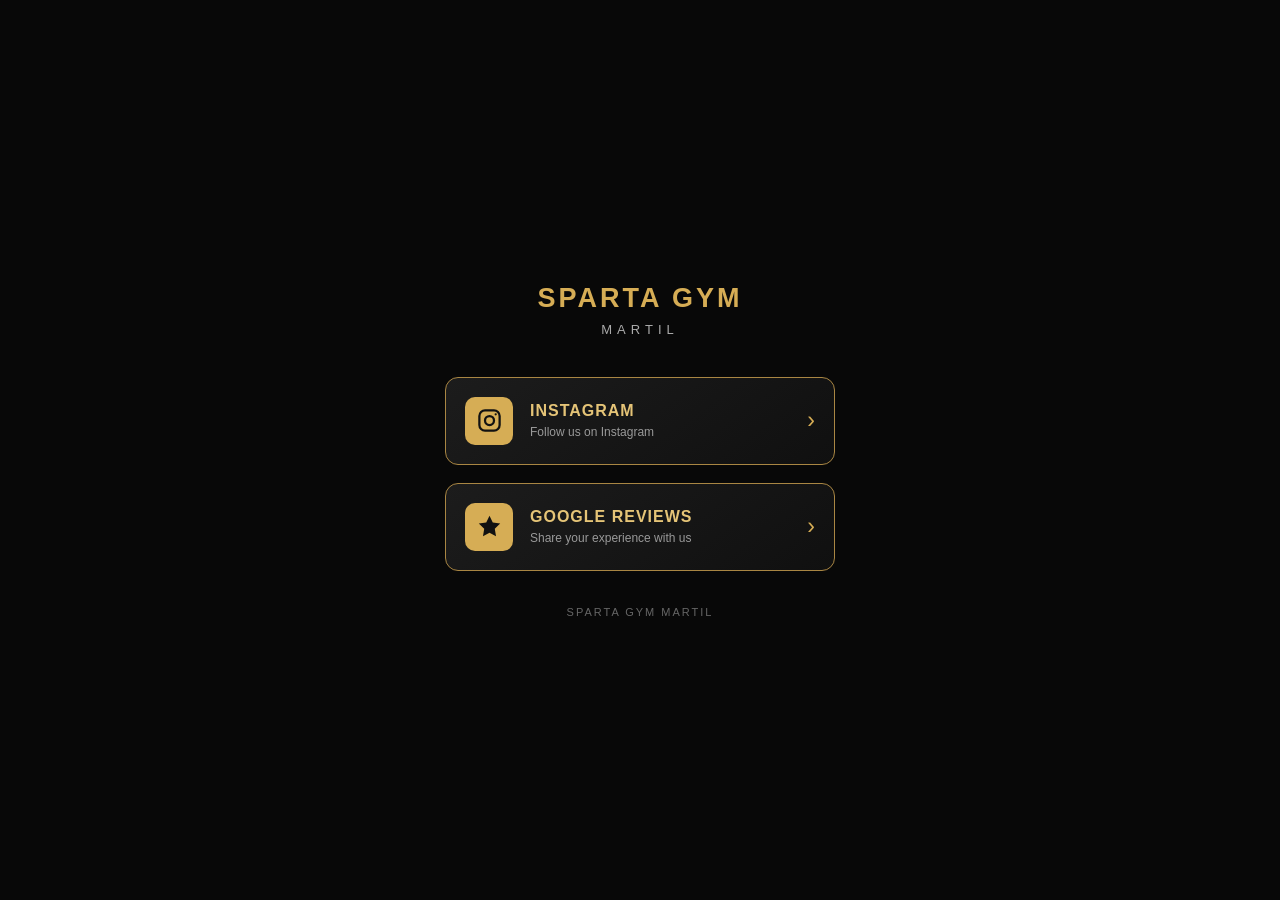
<file: index.html>
<!DOCTYPE html>
<html lang="en">
<head>
<meta charset="UTF-8">
<meta name="viewport" content="width=device-width, initial-scale=1.0">
<title>SPARTA GYM MARTIL</title>

<style>
* {
    margin: 0;
    padding: 0;
    box-sizing: border-box;
}

body {
    min-height: 100vh;
    background: #080808;
    color: white;
    font-family: Arial, sans-serif;
    display: flex;
    justify-content: center;
    align-items: center;
    padding: 25px;
}

.container {
    width: 100%;
    max-width: 390px;
    text-align: center;
}

.logo {
    width: 125px;
    height: 125px;
    object-fit: contain;
    margin-bottom: 18px;
}

h1 {
    color: #d6ad55;
    font-size: 27px;
    letter-spacing: 3px;
}

.subtitle {
    color: #aaa;
    font-size: 13px;
    letter-spacing: 5px;
    margin-top: 8px;
    margin-bottom: 40px;
}

.option {
    display: flex;
    align-items: center;
    gap: 17px;
    width: 100%;
    padding: 19px;
    margin-bottom: 18px;
    background: linear-gradient(145deg, #1c1c1c, #101010);
    border: 1px solid #a98643;
    border-radius: 13px;
    text-decoration: none;
    color: white;
    transition: 0.25s;
}

.option:hover {
    border-color: #f0cc77;
    transform: translateY(-3px);
}

.option-icon {
    width: 48px;
    height: 48px;
    display: flex;
    align-items: center;
    justify-content: center;
    background: #d6ad55;
    color: #111;
    border-radius: 10px;
    flex-shrink: 0;
}

.option-icon svg {
    width: 27px;
    height: 27px;
}

.option-text {
    text-align: left;
}

.option-text h2 {
    font-size: 16px;
    color: #e5c477;
    letter-spacing: 1px;
}

.option-text p {
    font-size: 12px;
    color: #999;
    margin-top: 5px;
}

.arrow {
    margin-left: auto;
    color: #d6ad55;
    font-size: 23px;
}

footer {
    color: #666;
    font-size: 11px;
    margin-top: 35px;
    letter-spacing: 2px;
}
</style>
</head>

<body>

<div class="container">

    <h1>SPARTA GYM</h1>
    <p class="subtitle">MARTIL</p>

    <!-- INSTAGRAM -->
    <a class="option"
       href="https://www.instagram.com/sparta.gym.martil/"
       target="_blank"
       rel="noopener">

        <div class="option-icon">
            <svg viewBox="0 0 24 24" fill="none"
                 stroke="currentColor" stroke-width="2">
                <rect x="3" y="3" width="18" height="18" rx="5"/>
                <circle cx="12" cy="12" r="4"/>
                <circle cx="17.5" cy="6.5" r="1"
                        fill="currentColor" stroke="none"/>
            </svg>
        </div>

        <div class="option-text">
            <h2>INSTAGRAM</h2>
            <p>Follow us on Instagram</p>
        </div>

        <span class="arrow">›</span>
    </a>

    <!-- GOOGLE REVIEWS -->
    <a class="option" href="reviews.html">

        <div class="option-icon">
            <svg viewBox="0 0 24 24" fill="currentColor">
                <path d="M12 2.5l2.9 5.9 6.6 1-4.8 4.7
                1.1 6.6-5.8-3.1-5.8 3.1
                1.1-6.6-4.8-4.7 6.6-1z"/>
            </svg>
        </div>

        <div class="option-text">
            <h2>GOOGLE REVIEWS</h2>
            <p>Share your experience with us</p>
        </div>

        <span class="arrow">›</span>
    </a>

    <footer>
        SPARTA GYM MARTIL
    </footer>

</div>

</body>
</html>
</file>
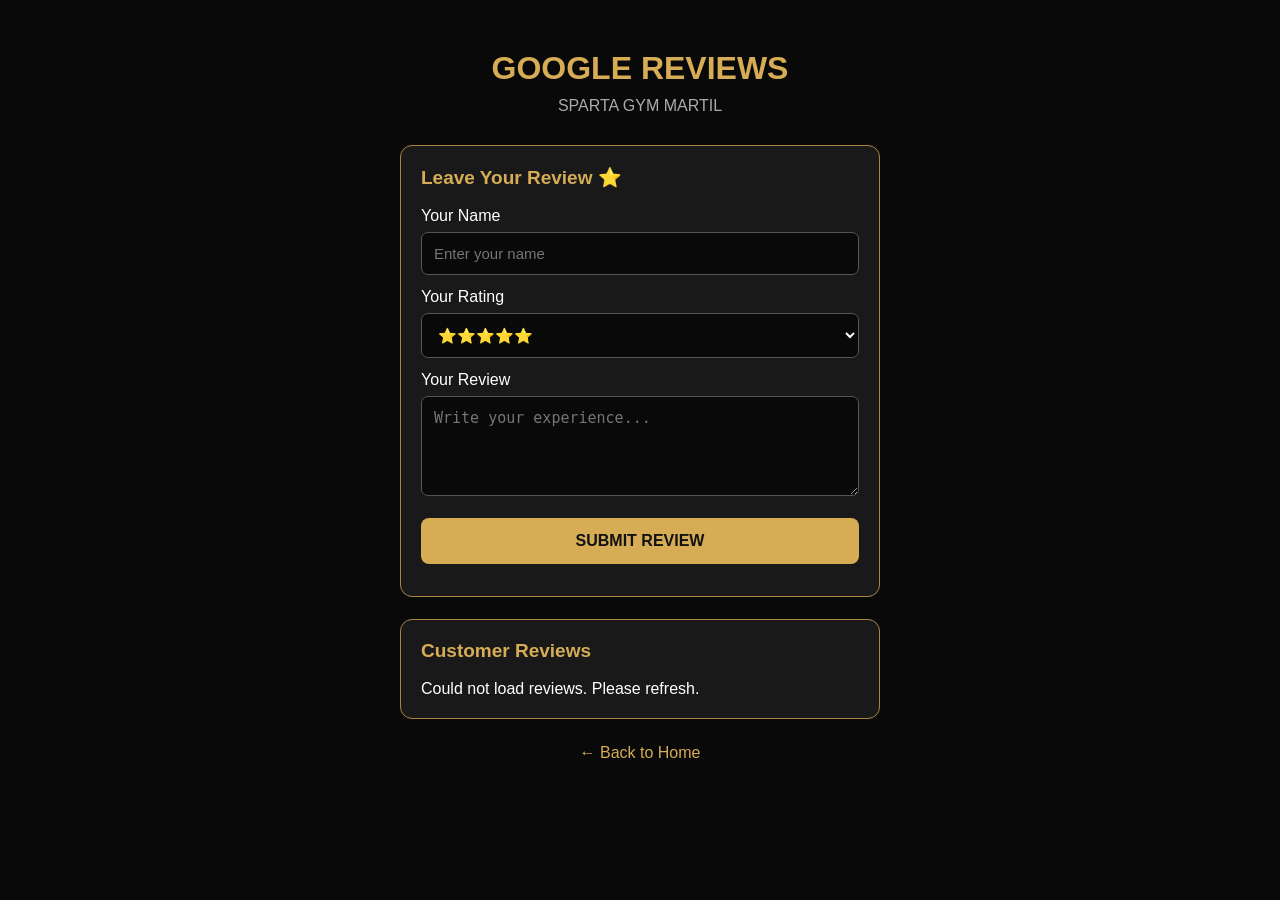
<file: reviews.html>
<!DOCTYPE html>
<html lang="en">
<head>
<meta charset="UTF-8">
<meta name="viewport" content="width=device-width, initial-scale=1.0">
<title>SPARTA GYM - Reviews</title>

<style>
* {
    box-sizing: border-box;
    margin: 0;
    padding: 0;
}

body {
    background: #090909;
    color: white;
    font-family: Arial, sans-serif;
    padding: 25px 15px;
}

.container {
    max-width: 480px;
    margin: 25px auto;
}

h1 {
    text-align: center;
    color: #d6ad55;
    margin-bottom: 10px;
}

.subtitle {
    text-align: center;
    color: #aaa;
    margin-bottom: 30px;
}

.card {
    background: #191919;
    border: 1px solid #a98643;
    border-radius: 12px;
    padding: 20px;
    margin-bottom: 22px;
}

h2 {
    color: #d6ad55;
    font-size: 19px;
    margin-bottom: 18px;
}

label {
    display: block;
    margin: 13px 0 7px;
}

input, select, textarea {
    width: 100%;
    padding: 12px;
    background: #090909;
    border: 1px solid #555;
    border-radius: 7px;
    color: white;
    font-size: 15px;
}

textarea {
    min-height: 100px;
    resize: vertical;
}

button {
    width: 100%;
    padding: 14px;
    margin-top: 18px;
    background: #d6ad55;
    color: #111;
    border: none;
    border-radius: 8px;
    font-size: 16px;
    font-weight: bold;
    cursor: pointer;
}

#status {
    text-align: center;
    margin-top: 12px;
    font-size: 14px;
}

.review {
    border-bottom: 1px solid #444;
    padding: 15px 0;
}

.review:last-child {
    border: none;
}

.review-name {
    color: #d6ad55;
    font-weight: bold;
}

.stars {
    color: #f2c14e;
    margin: 7px 0;
}

.review-date {
    color: #888;
    font-size: 12px;
    margin-top: 8px;
}

.back {
    display: block;
    text-align: center;
    color: #d6ad55;
    text-decoration: none;
    margin-top: 25px;
}
</style>
</head>

<body>

<div class="container">

<h1>GOOGLE REVIEWS</h1>
<p class="subtitle">SPARTA GYM MARTIL</p>

<div class="card">
    <h2>Leave Your Review ⭐</h2>

    <form id="reviewForm">
        <label>Your Name</label>
        <input type="text" id="name" required maxlength="60"
               placeholder="Enter your name">

        <label>Your Rating</label>
        <select id="rating">
            <option value="5">⭐⭐⭐⭐⭐</option>
            <option value="4">⭐⭐⭐⭐</option>
            <option value="3">⭐⭐⭐</option>
            <option value="2">⭐⭐</option>
            <option value="1">⭐</option>
        </select>

        <label>Your Review</label>
        <textarea id="review" required maxlength="500"
                  placeholder="Write your experience..."></textarea>

        <button type="submit" id="submitBtn">SUBMIT REVIEW</button>
        <p id="status"></p>
    </form>
</div>

<div class="card">
    <h2>Customer Reviews</h2>
    <div id="reviewsList">Loading reviews...</div>
</div>

<a class="back" href="index.html">← Back to Home</a>

</div>

<script>
const API_URL = "https://script.google.com/macros/s/AKfycbxk0ApSW_UVO50bgHEF3AA8yN7ftxchoetCJycO2aHUdRGQobuyWrLZQS_wJQodt7nVqw/exec";

function jsonp(params) {
    return new Promise((resolve, reject) => {
        const callbackName = "reviewCallback_" + Date.now() +
            "_" + Math.floor(Math.random() * 10000);

        const script = document.createElement("script");
        const url = new URL(API_URL);

        Object.keys(params).forEach(key => {
            url.searchParams.set(key, params[key]);
        });

        url.searchParams.set("callback", callbackName);

        const timeout = setTimeout(() => {
            cleanup();
            reject(new Error("Request timed out"));
        }, 15000);

        function cleanup() {
            clearTimeout(timeout);
            delete window[callbackName];
            script.remove();
        }

        window[callbackName] = data => {
            cleanup();
            resolve(data);
        };

        script.onerror = () => {
            cleanup();
            reject(new Error("Connection failed"));
        };

        script.src = url.toString();
        document.body.appendChild(script);
    });
}

function loadReviews() {
    const list = document.getElementById("reviewsList");
    list.textContent = "Loading reviews...";

    jsonp({ action: "list" })
        .then(reviews => {
            list.innerHTML = "";

            if (!Array.isArray(reviews) || reviews.length === 0) {
                list.textContent = "Be the first to leave a review!";
                return;
            }

            reviews.forEach(item => {
                const box = document.createElement("div");
                box.className = "review";

                const name = document.createElement("div");
                name.className = "review-name";
                name.textContent = item.name || "Anonymous";

                const stars = document.createElement("div");
                stars.className = "stars";

                const rating = Math.max(0, Math.min(5,
                    Number(item.rating) || 0));

                stars.textContent =
                    "★".repeat(rating) + "☆".repeat(5 - rating);

                const message = document.createElement("p");
                message.textContent = item.review || "";

                const date = document.createElement("div");
                date.className = "review-date";
                date.textContent = item.date
                    ? new Date(item.date).toLocaleDateString()
                    : "";

                box.append(name, stars, message, date);
                list.appendChild(box);
            });
        })
        .catch(error => {
            list.textContent = "Could not load reviews. Please refresh.";
            console.error(error);
        });
}

document.getElementById("reviewForm").addEventListener("submit",
    async function(event) {
        event.preventDefault();

        const name = document.getElementById("name").value.trim();
        const rating = document.getElementById("rating").value;
        const review = document.getElementById("review").value.trim();

        const status = document.getElementById("status");
        const button = document.getElementById("submitBtn");

        button.disabled = true;
        button.textContent = "SENDING...";
        status.textContent = "";

        try {
            const result = await jsonp({
                action: "submit",
                name: name,
                rating: rating,
                review: review
            });

            if (!result.success) {
                throw new Error(result.message || "Submission failed");
            }

            status.textContent = "Thank you! Review submitted successfully.";
            this.reset();
            loadReviews();

        } catch(error) {
            status.textContent = "Error: " + error.message;
        }

        button.disabled = false;
        button.textContent = "SUBMIT REVIEW";
    }
);

loadReviews();
</script>

</body>
</html>
</file>
